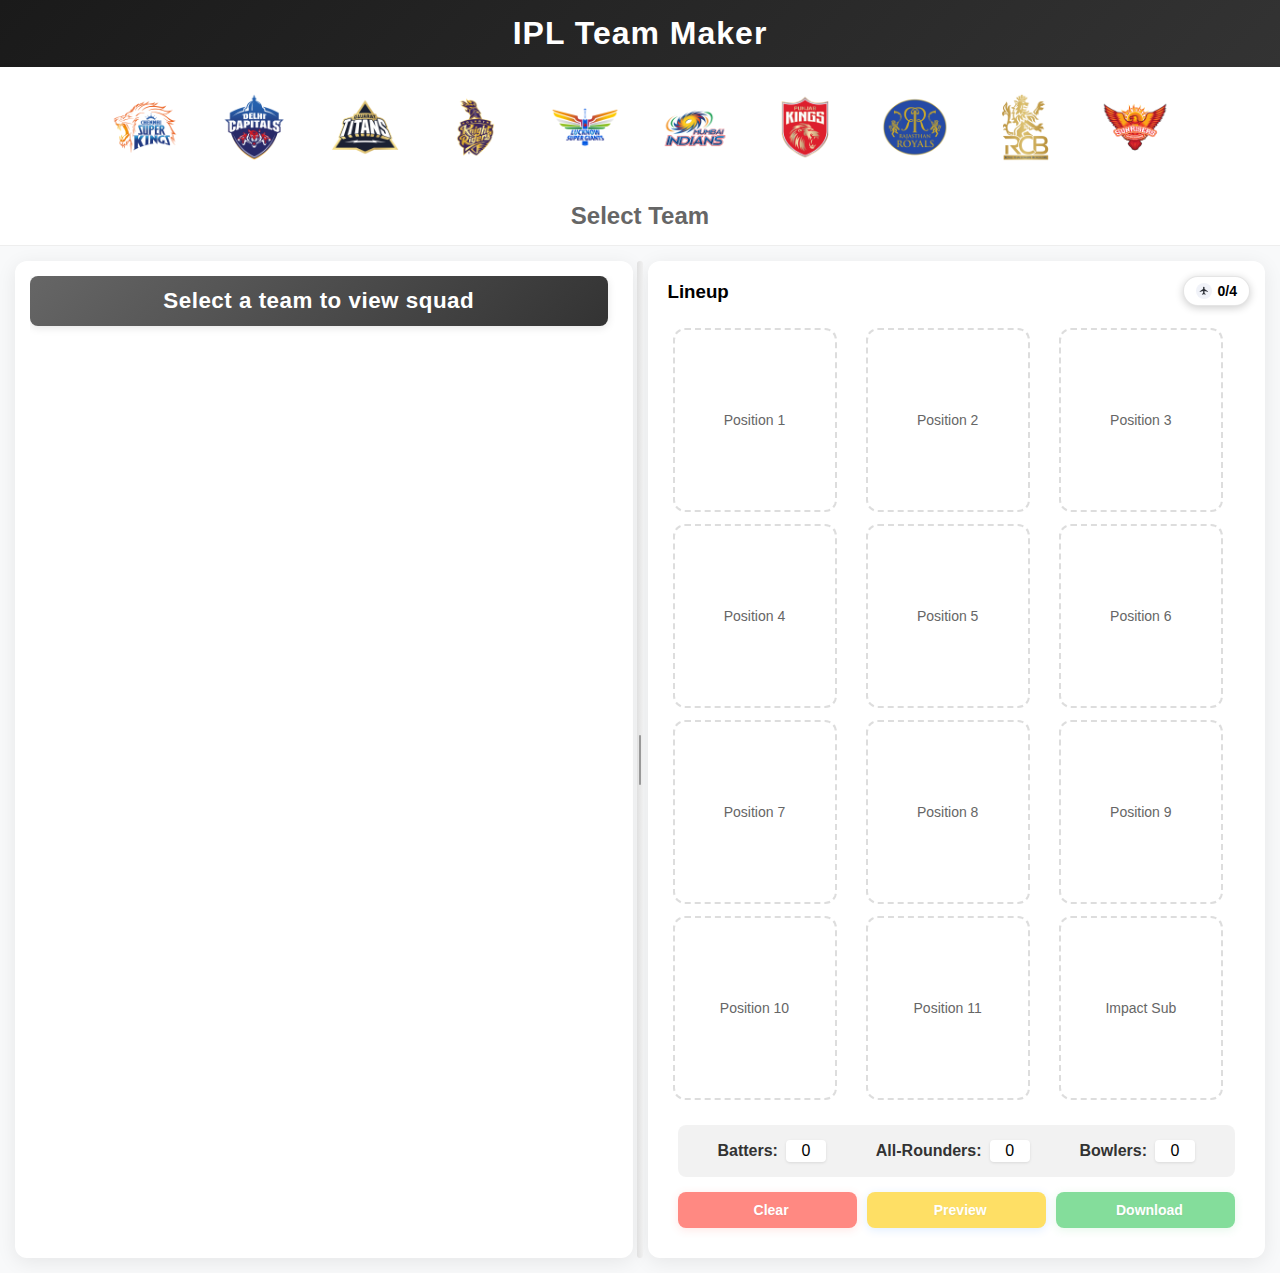
<file: index.html>
<!DOCTYPE html>
<html lang="en">
<head>
    <meta charset="UTF-8">
    <meta name="viewport" content="width=device-width, initial-scale=1.0">
    <title>IPL Team Maker</title>
    <link rel="stylesheet" href="styles.css">
</head>
<body>
    <header>
        <h1>IPL Team Maker</h1>
    </header>

    <div class="container-fluid d-flex justify-content-center">
        <div class="col-12 col-md-12 col-lg-12 col-xl-10 col-xxl-10" id="list">
            <div class="vn-teamOverviewWrap">
                <div class="vn-teamNav">
                    <ul class="teams-logo-slider">
                        <li>
                            <div class="ap-logoteam-wrp" data-team="CSK">
                                <div class="right-tick">
                                    <i class="fa fa-check"></i>
                                </div>
                                <img src="header_logos/logos/CSK_logo.png" alt="CSK">
                            </div>
                        </li>
                        <li>
                            <div class="ap-logoteam-wrp" data-team="DC">
                                <img src="header_logos/logos/DC_logo.png" alt="DC">
                            </div>
                        </li>
                        <li>
                            <div class="ap-logoteam-wrp" data-team="GT">
                                <img src="header_logos/logos/GT_logo.png" alt="GT">
                            </div>
                        </li>
                        <li>
                            <div class="ap-logoteam-wrp" data-team="KKR">
                                <img src="header_logos/logos/KKR_logo.png" alt="KKR">
                            </div>
                        </li>
                        <li>
                            <div class="ap-logoteam-wrp" data-team="LSG">
                                <img src="header_logos/logos/LSG_logo.png" alt="LSG">
                            </div>
                        </li>
                        <li>
                            <div class="ap-logoteam-wrp" data-team="MI">
                                <img src="header_logos/logos/MI_logo.png" alt="MI">
                            </div>
                        </li>
                        <li>
                            <div class="ap-logoteam-wrp" data-team="PBKS">
                                <img src="header_logos/logos/PBKS_logo.png" alt="PBKS">
                            </div>
                        </li>
                        <li>
                            <div class="ap-logoteam-wrp" data-team="RR">
                                <img src="header_logos/logos/RR_logo.png" alt="RR">
                            </div>
                        </li>
                        <li>
                            <div class="ap-logoteam-wrp" data-team="RCB">
                                <img src="header_logos/logos/RCB_logo.png" alt="RCB">
                            </div>
                        </li>
                        <li>
                            <div class="ap-logoteam-wrp" data-team="SRH">
                                <img src="header_logos/logos/SRH_logo.png" alt="SRH">
                            </div>
                        </li>
                    </ul>
                </div>
            </div>
        </div>
    </div>

    <div id="team-name">
        <h2>Select Team</h2>
    </div>

    <div id="main-container">
        <div id="squad-view">
            <div id="squad">
                <!-- Squad players will be dynamically added here -->
            </div>
        </div>
        <!-- Resizer will be added by JavaScript -->
        <div id="playing-team">
            <h3>Lineup</h3>
            <div id="positions">
                <!-- Positions will be dynamically added here -->
            </div>
        </div>
    </div>

    <div id="popup-message" class="popup-hidden">
        <span class="popup-text">Maximum of 4 foreign players allowed in the playing team!</span>
        <button class="popup-close">×</button>
    </div>

    <script src="script.js"></script>
    <script src="https://html2canvas.hertzen.com/dist/html2canvas.min.js"></script>
</body>
</html>
</file>
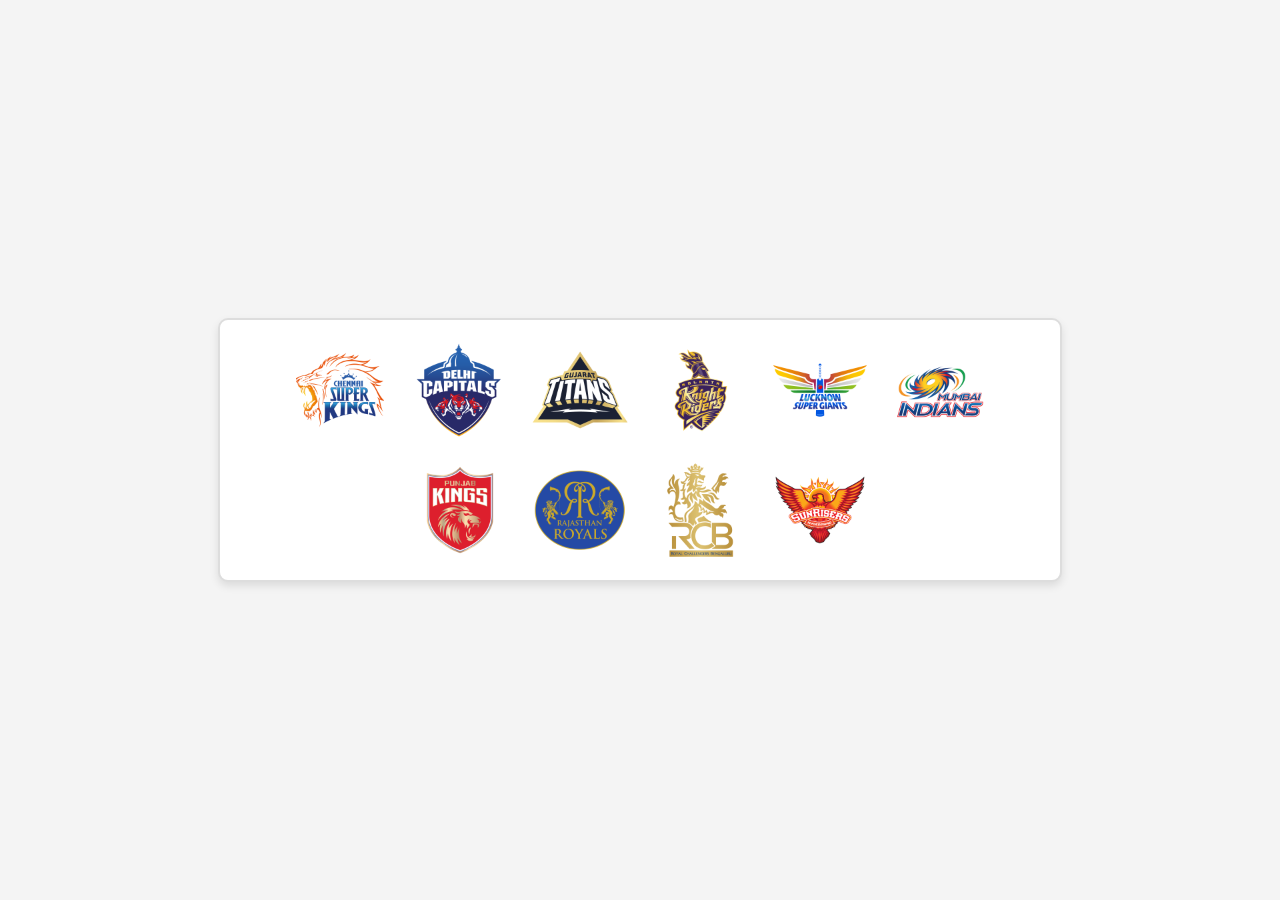
<file: header_logos/index.html>
<!DOCTYPE html>
<html lang="en">
<head>
    <meta charset="UTF-8">
    <meta name="viewport" content="width=device-width, initial-scale=1.0">
    <title>IPL Teams Logo Display</title>
    <link rel="stylesheet" href="styles.css">
</head>
<body>
    <div class="teams-container">
        <ul class="teams-logo-list" id="teams-logo-list">
            <!-- Logos will be dynamically inserted here by JavaScript -->
        </ul>
    </div>

    <script src="script.js"></script>
</body>
</html>
</file>
<file: styles.css>
/* Modern Base Styles */
body {
  font-family: 'Segoe UI', -apple-system, BlinkMacSystemFont, sans-serif;
  background-color: #f8f9fa;
  margin: 0;
  padding: 0;
  min-height: 100vh;
  display: flex;
  flex-direction: column;
}

header {
  background: linear-gradient(135deg, #1a1a1a, #333);
  color: #fff;
  padding: 10px 0;
  text-align: center;
  box-shadow: 0 2px 10px rgba(0, 0, 0, 0.1);
  flex-shrink: 0;
}

header h1 {
  margin: 5px 0;
  font-weight: 600;
  letter-spacing: 1px;
}

/* Team Logo Section */
.vn-teamOverviewWrap {
  width: 100%;
  background-color: #fff;
  padding: 15px 0;
  box-shadow: 0 2px 8px rgba(0, 0, 0, 0.05);
}

.vn-teamNav {
  width: 100%;
}

.teams-logo-slider {
  display: flex;
  justify-content: center;
  align-items: center;
  gap: 20px;
  flex-wrap: wrap;
  list-style: none;
  padding: 0;
  margin: 0;
}

.ap-logoteam-wrp {
  position: relative;
  width: 70px;
  height: 70px;
  cursor: pointer;
  transition: all 0.2s ease;
  padding: 10px;
  border-radius: 8px;
  display: flex;
  align-items: center;
  justify-content: center;
}

.ap-logoteam-wrp img {
  width: 100%;
  height: 100%;
  object-fit: contain;
  transition: all 0.2s ease;
}

.ap-logoteam-wrp:hover {
  transform: scale(1.1);
  background-color: rgba(0, 0, 0, 0.05);
}

.ap-logoteam-wrp.selected {
  background-color: rgba(0, 0, 0, 0.05);
  transform: scale(1.1);
}

/* Right tick styling */
.right-tick {
  position: absolute;
  top: -5px;
  right: -5px;
  background-color: #4CAF50;
  color: white;
  width: 20px;
  height: 20px;
  border-radius: 50%;
  display: flex;
  align-items: center;
  justify-content: center;
  font-size: 12px;
  opacity: 0;
  transition: opacity 0.2s ease;
}

.ap-logoteam-wrp.selected .right-tick {
  opacity: 1;
}

/* Team Name Section */
#team-name {
  text-align: center;
  padding: 15px 0;
  background-color: #fff;
  border-bottom: 1px solid #eee;
}

#team-name h2 {
  margin: 0;
  font-size: 1.5rem;
  color: #333;
  font-weight: 600;
}

#main-container {
  display: flex;
  gap: 15px;
  margin: 15px;
  flex: 1;
  position: relative;
  height: calc(100vh - 120px);
}

/* Resizer styles */
#resizer {
  width: 6px;
  background: linear-gradient(90deg, #e0e0e0, #f0f0f0);
  cursor: col-resize;
  position: absolute;
  top: 0;
  bottom: 0;
  left: 50%;
  transform: translateX(-50%);
  z-index: 100;
  transition: background 0.2s ease;
  border-radius: 3px;
}

#resizer::after {
  content: '';
  position: absolute;
  left: 50%;
  top: 50%;
  transform: translate(-50%, -50%);
  height: 50px;
  width: 2px;
  background-color: #999;
  border-radius: 1px;
}

#resizer:hover {
  background: linear-gradient(90deg, #d0d0d0, #e0e0e0);
}

#squad-view, #playing-team {
  flex: 1;
  min-width: 360px;
  padding: 15px;
  background-color: #fff;
  border-radius: 12px;
  box-shadow: 0 4px 20px rgba(0, 0, 0, 0.08);
  display: flex;
  flex-direction: column;
  overflow: hidden;
}

#squad {
  display: flex;
  flex-direction: column;
  gap: 15px;
  overflow-y: auto;
  height: calc(100vh - 150px); /* Adjust this value based on your header heights */
  padding-right: 10px;
}

/* Grid containers with fixed size */
.players-container, #positions {
  display: grid;
  grid-template-columns: repeat(auto-fill, minmax(160px, 1fr));
  gap: 12px;
  padding: 10px;
  overflow-y: auto;
}

/* Player card with fixed dimensions */
.player-card {
  position: relative;
  background-color: #ffffff;
  width: 160px;
  height: 180px;
  border-radius: 12px;
  text-align: center;
  box-shadow: 0 4px 15px rgba(0, 0, 0, 0.08);
  border: 2px solid var(--team-primary);
  cursor: grab;
  display: flex;
  flex-direction: column;
  overflow: hidden;
  flex-shrink: 0;
  user-select: none;
  background: linear-gradient(to bottom, var(--team-secondary)05, var(--team-primary)05);
}

/* Image container with fixed dimensions */
.player-img {
  width: 160px;
  height: 120px;
  overflow: hidden;
  position: relative;
  background-color: #f5f5f5;
  flex-shrink: 0;
}

.player-img img {
  width: 100%;
  height: 100%;
  object-fit: cover;
  object-position: top center;
}

.player-info {
  padding: 4px 8px;
  margin-top: auto;
  display: flex;
  flex-direction: column;
  align-items: center;
  gap: 2px;
  margin-bottom: 4px;
  background-color: rgba(255, 255, 255, 0.95);
}

.player-name h2 {
  font-size: 13px;
  margin: 0;
  color: #1a1a1a;
  white-space: nowrap;
  overflow: hidden;
  text-overflow: ellipsis;
  line-height: 1.3;
}

.player-role {
  font-size: 11px;
  color: #666;
  margin: 0;
  line-height: 1.2;
}

/* Position indicator */
.position-indicator, .squad-position-indicator {
  background-color: var(--team-primary);
  color: var(--team-secondary);
  padding: 2px 6px;
  font-size: 11px;
  font-weight: 600;
  margin: 0;
  position: static;
  border-radius: 4px;
  display: inline-block;
  margin-bottom: 2px;
}

/* Special styling for Impact Sub */
.position[data-position="12"] .position-indicator {
  background-color: #ff9800;
}

.squad-position-indicator {
  background-color: var(--team-secondary);
}

/* Role and status icons */
.role-icon {
  position: absolute;
  top: 8px;
  right: 8px;
  width: 22px;
  height: 22px;
  z-index: 10;
}

.status-icon {
  position: absolute;
  width: 22px;
  height: 22px;
  z-index: 10;
}

.foreign-icon {
  top: 8px;
  left: 8px;
}

.captain-icon {
  top: 8px;
  left: 35px;
}

/* Remove button */
.remove-player {
  position: absolute;
  top: 35px;
  right: 8px;
  width: 22px;
  height: 22px;
  border-radius: 50%;
  background-color: rgba(255, 59, 48, 0.9);
  color: white;
  border: none;
  cursor: pointer;
  display: flex;
  align-items: center;
  justify-content: center;
  font-size: 14px;
  z-index: 10;
  transition: all 0.2s ease;
}

.remove-player:hover {
  background-color: #ff3b30;
  transform: scale(1.1);
}

/* Position box with fixed dimensions */
.position {
  position: relative;
  width: 160px;
  height: 180px;
  border: 2px dashed #ddd;
  border-radius: 12px;
  background-color: white;
  transition: all 0.2s;
  display: flex;
  align-items: center;
  justify-content: center;
  flex-shrink: 0;
}

.position.occupied {
  border: none;
  padding: 0;
}

/* Hover effects */
.player-card:hover {
  box-shadow: 0px 4px 8px rgba(0, 0, 0, 0.2);
  transform: translateY(-2px);
}

/* Add styling for section headers */
#squad-view h3, #playing-team h3 {
  margin: 0 0 10px 0;
  padding: 5px;
  position: sticky;
  top: 0;
  background-color: #fff;
  z-index: 1;
}

.player-card img {
  pointer-events: none;
  user-select: none;
  -webkit-user-select: none;
  -moz-user-select: none;
  -ms-user-select: none;
}

.player-card h2,
.player-card span {
  pointer-events: none;
  user-select: none;
  -webkit-user-select: none;
  -moz-user-select: none;
  -ms-user-select: none;
}

/* Add smooth transitions */
.player-card, .position {
  transition: all 0.2s ease;
}

/* Scrollbar styling */
#squad::-webkit-scrollbar,
#positions::-webkit-scrollbar {
  width: 8px;
}

#squad::-webkit-scrollbar-track,
#positions::-webkit-scrollbar-track {
  background: #f1f1f1;
  border-radius: 4px;
}

#squad::-webkit-scrollbar-thumb,
#positions::-webkit-scrollbar-thumb {
  background: #c1c1c1;
  border-radius: 4px;
  transition: all 0.2s ease;
}

#squad::-webkit-scrollbar-thumb:hover,
#positions::-webkit-scrollbar-thumb:hover {
  background: #a8a8a8;
}

/* Remove these as they're no longer needed */
#make-team-btn,
#make-team-section,
#make-team-section.visible,
.hidden {
  display: none;
}

.squad-section {
    margin-bottom: 20px;
    width: 100%;
}

.section-header {
    background: linear-gradient(135deg, var(--team-primary) 0%, var(--team-secondary) 100%);
    color: white;
    padding: 10px;
    margin: 0;
    border-radius: 8px;
    font-weight: 600;
    letter-spacing: 0.5px;
    box-shadow: 0 2px 8px rgba(0,0,0,0.1);
}

/* Update player-name to accommodate the icon */
.player-name {
    position: relative;
    padding: 0 5px;
}

/* Add a foreign player counter style */
#foreign-counter {
    position: absolute;
    top: 10px;
    right: 10px;
    background-color: #333;
    color: white;
    padding: 4px 8px;
    border-radius: 4px;
    font-size: 12px;
    z-index: 100;
}

/* Popup Message Styling */
#popup-message {
    position: fixed;
    bottom: 20px;
    right: 20px;
    background-color: rgba(255, 235, 235, 0.98);
    border-left: 4px solid #ff3b30;
    padding: 12px 20px;
    border-radius: 8px;
    box-shadow: 0 4px 15px rgba(255, 59, 48, 0.15);
    display: flex;
    align-items: center;
    gap: 12px;
    z-index: 1000;
    transform: translateX(120%);
    transition: transform 0.3s ease-in-out;
}

#popup-message.popup-show {
    transform: translateX(0);
}

.popup-hidden {
    transform: translateX(120%);
}

.popup-text {
    color: #cc2f2f;
    font-size: 14px;
    font-weight: 500;
}

.popup-close {
    background: none;
    border: none;
    color: #cc2f2f;
    font-size: 20px;
    cursor: pointer;
    padding: 0;
    display: flex;
    align-items: center;
    justify-content: center;
    width: 24px;
    height: 24px;
    border-radius: 50%;
    transition: all 0.2s ease;
}

.popup-close:hover {
    background-color: rgba(204, 47, 47, 0.1);
    transform: scale(1.1);
}

/* Add this to prevent transitions during resize */
body.resizing .player-card,
body.resizing .position,
body.resizing #squad-view,
body.resizing #playing-team {
    transition: none !important;
}

/* Update the JavaScript resize function minimum widths */

/* Add/update these styles */
.player-card {
    cursor: grab;
    user-select: none;
}

.player-card.dragging {
    opacity: 0.5;
    cursor: grabbing;
}

.position.dragover {
    border-color: #4CAF50;
    background-color: rgba(76, 175, 80, 0.1);
}

.position {
    position: relative;
    width: 160px;
    height: 180px;
    border: 2px dashed #ddd;
    border-radius: 12px;
    background-color: white;
    transition: all 0.2s;
    display: flex;
    align-items: center;
    justify-content: center;
    flex-shrink: 0;
}

.position.occupied {
    border: none;
    padding: 0;
}

.position-label {
    color: #666;
    font-size: 14px;
    pointer-events: none;
}

/* Add these styles for the foreign player counter */
.foreign-counter {
    position: absolute;
    top: 15px;
    right: 15px;
    background-color: #ffffff; /* White background */
    color: #000000; /* Black text */
    padding: 6px 12px;
    border-radius: 20px;
    font-size: 14px;
    font-weight: 600;
    display: flex;
    align-items: center;
    gap: 6px;
    box-shadow: 0 2px 8px rgba(0, 0, 0, 0.2);
    z-index: 2;
    border: 1px solid rgba(0, 0, 0, 0.1); /* Subtle border */
}

.foreign-counter img {
    width: 16px;
    height: 16px;
}

.foreign-counter span {
    color: #000000; /* Black text */
}

/* Update the limit reached style */
.foreign-counter.limit-reached span {
    color: #ff3b30; /* Keep the red warning color */
}

/* Add styles for the clear button */
.clear-lineup-btn {
    margin-top: auto; /* Push button to bottom */
    margin-bottom: 15px;
    padding: 10px 20px;
    background-color: #ff3b30;
    color: white;
    border: none;
    border-radius: 8px;
    font-size: 14px;
    font-weight: 600;
    cursor: pointer;
    display: flex;
    align-items: center;
    justify-content: center;
    gap: 8px;
    transition: all 0.2s ease;
    box-shadow: 0 2px 8px rgba(255, 59, 48, 0.2);
}

.clear-lineup-btn:hover {
    background-color: #ff453a;
    transform: translateY(-1px);
    box-shadow: 0 4px 12px rgba(255, 59, 48, 0.3);
}

.clear-lineup-btn:active {
    transform: translateY(0);
    box-shadow: 0 2px 4px rgba(255, 59, 48, 0.2);
}

.clear-lineup-btn i {
    font-size: 16px;
}

/* Add styles for the button container and buttons */
.lineup-buttons {
    margin-top: auto;
    margin-bottom: 15px;
    display: flex;
    gap: 10px;
    padding: 0 15px;
}

.lineup-btn {
    flex: 1;
    padding: 10px 15px;
    border: none;
    border-radius: 8px;
    font-size: 14px;
    font-weight: 600;
    cursor: pointer;
    display: flex;
    align-items: center;
    justify-content: center;
    gap: 8px;
    transition: all 0.2s ease;
    opacity: 0.6;
    pointer-events: none;
    color: #ffffff; /* Ensure text is white for all buttons */
    text-shadow: 0 1px 2px rgba(0, 0, 0, 0.1); /* Optional: add subtle text shadow for better readability */
}

.lineup-btn.active {
    opacity: 1;
    pointer-events: auto;
}

.lineup-btn:hover {
    transform: translateY(-1px);
}

.lineup-btn:active {
    transform: translateY(0);
}

/* Clear button specific styles */
.clear-btn {
    background-color: #ff3b30;
    color: white;
    box-shadow: 0 2px 8px rgba(255, 59, 48, 0.2);
}

.clear-btn:hover {
    background-color: #ff453a;
    box-shadow: 0 4px 12px rgba(255, 59, 48, 0.3);
}

/* Preview button specific styles */
.preview-btn {
    background-color: var(--team-primary);
    color: #ffffff; /* Ensure text is white */
    box-shadow: 0 2px 8px rgba(0, 122, 255, 0.2);
}

.preview-btn:hover {
    background-color: var(--team-secondary);
    box-shadow: 0 4px 12px rgba(0, 122, 255, 0.3);
}

/* Download button specific styles */
.download-btn {
    background-color: #34c759;
    color: white;
    box-shadow: 0 2px 8px rgba(52, 199, 89, 0.2);
}

.download-btn:hover {
    background-color: #32d058;
    box-shadow: 0 4px 12px rgba(52, 199, 89, 0.3);
}

/* Preview modal styles */
.preview-modal {
    display: none;
    position: fixed;
    top: 0;
    left: 0;
    width: 100%;
    height: 100%;
    background-color: rgba(0, 0, 0, 0.9);
    z-index: 1000;
    justify-content: center;
    align-items: center;
}

.modal-content {
    background-color: white;
    width: 100%;
    height: 100%;
    max-width: none;
    max-height: none;
    border-radius: 0;
    padding: 40px 20px;
    position: relative;
    overflow-y: auto;
}

/* Update modal header styles */
.modal-content h2 {
    text-align: center;
    font-size: 24px;
    margin-bottom: 30px;
    color: var(--team-primary);
}

/* Update close button styles */
.modal-close {
    position: absolute;
    top: 20px;
    right: 20px;
    background-color: rgba(0, 0, 0, 0.1);
    border: none;
    width: 40px;
    height: 40px;
    border-radius: 50%;
    font-size: 24px;
    cursor: pointer;
    color: #333;
    display: flex;
    align-items: center;
    justify-content: center;
    transition: all 0.2s ease;
}

.modal-close:hover {
    background-color: rgba(0, 0, 0, 0.2);
    transform: scale(1.1);
}

/* Update preview players grid */
.preview-players {
    display: grid;
    grid-template-columns: repeat(auto-fill, minmax(200px, 1fr));
    gap: 20px;
    padding: 20px;
    max-width: 1200px;
    margin: 0 auto;
    justify-items: center;
}

/* Add animation for modal opening */
.preview-modal.active {
    display: flex;
    animation: modalFadeIn 0.3s ease;
}

@keyframes modalFadeIn {
    from {
        opacity: 0;
    }
    to {
        opacity: 1;
    }
}

/* Add styles for preview cards */
.preview-modal .player-card {
    width: 200px;
    height: 220px;
    margin: 0 auto;
    display: flex;
    flex-direction: column;
    align-items: center;
}

.preview-modal .player-card .remove-player {
    display: none; /* Hide remove button in preview */
}

.preview-modal .player-card .player-name h2 {
    font-size: 14px; /* Smaller font size for player names */
    margin: 4px 0;
    color: #333;
}

.preview-modal .player-card .player-role {
    font-size: 12px; /* Smaller font size for role */
    color: #666;
    display: block; /* Ensure role is visible */
    margin-top: 2px;
}

.preview-modal .player-card .position-indicator {
    font-size: 12px;
    padding: 2px 6px;
    margin-bottom: 4px;
}

/* Ensure player info is properly spaced */
.preview-modal .player-info {
    padding: 8px;
    display: flex;
    flex-direction: column;
    gap: 2px;
}

/* Update preview card image styles */
.preview-modal .player-card .player-img {
    width: 100%;
    height: 120px;
    display: flex;
    align-items: center;
    justify-content: center;
    overflow: hidden;
    background-color: #f5f5f5;
}

.preview-modal .player-card .player-img img {
    width: 100%;
    height: 100%;
    object-fit: contain; /* Change from cover to contain */
    object-position: center; /* Center the image */
    padding: 5px; /* Add slight padding */
}

:root {
    --team-primary: #FECB00;    /* Default CSK yellow */
    --team-secondary: #1C1C72;  /* Default CSK blue */
    --team-accent: #FFFFFF;     /* Default white */
}

#team-name h2 {
    color: var(--team-primary);
    text-shadow: 1px 1px 2px var(--team-secondary)40;
}

.subsection-header {
    font-size: 1.1em;
    color: #333;
    margin: 15px 0 10px 10px;
    padding: 8px 15px;
    background: rgba(0,0,0,0.05);
    border-radius: 4px;
}

.squad-subsection {
    margin-bottom: 20px;
}

.squad-subsection:last-child {
    margin-bottom: 0;
}

.main-squad-header {
    margin-bottom: 20px !important;
    font-size: 1.4em !important;
    padding: 12px 15px !important;
}

.player-type-counter {
    display: flex;
    justify-content: space-around;
    padding: 15px;
    margin: 15px;
    background: rgba(0, 0, 0, 0.05);
    border-radius: 8px;
}

.counter-item {
    display: flex;
    align-items: center;
    gap: 8px;
}

.counter-label {
    font-weight: 600;
    color: #333;
}

.counter-value {
    background: white;
    padding: 2px 8px;
    border-radius: 4px;
    min-width: 24px;
    text-align: center;
    box-shadow: 0 1px 3px rgba(0,0,0,0.1);
}

/* Add these styles for the initial state */
.main-squad-header {
    text-align: center;
    color: #666;
    font-size: 1.2em;
    padding: 20px;
    background: rgba(0, 0, 0, 0.05);
    border-radius: 8px;
    margin: 20px;
}

#team-name h2 {
    color: #666; /* Default color before team selection */
}

/* Update this style to handle initial state */
.section-header {
    background: linear-gradient(135deg, #666 0%, #333 100%); /* Default gradient before team selection */
    color: white;
    padding: 10px;
    margin: 0;
    border-radius: 8px;
    font-weight: 600;
    letter-spacing: 0.5px;
    box-shadow: 0 2px 8px rgba(0,0,0,0.1);
}
</file>
<file: header_logos/styles.css>
/* Reset default margin and padding */
body, ul, li {
  margin: 0;
  padding: 0;
  box-sizing: border-box;
}

/* Center the container on the page */
body {
  display: flex;
  justify-content: center;
  align-items: center;
  height: 100vh;
  background-color: #f4f4f4;
  font-family: Arial, sans-serif;
}

/* Teams container */
.teams-container {
  width: 80%;
  max-width: 800px;
  border: 2px solid #ddd;
  border-radius: 10px;
  background-color: #fff;
  box-shadow: 0 4px 8px rgba(0, 0, 0, 0.1);
  padding: 20px;
}

/* Teams logo list */
.teams-logo-list {
  display: flex;
  flex-wrap: wrap;
  justify-content: center;
  list-style: none;
  gap: 20px; /* Space between logos */
}

/* Individual logo wrapper */
.ap-logoteam-wrp {
  display: flex;
  justify-content: center;
  align-items: center;
}

/* Logo images */
.ap-logoteam-wrp img {
  width: 100px;
  height: auto;
  transition: transform 0.3s ease;
}

/* Hover effect on logos */
.ap-logoteam-wrp img:hover {
  transform: scale(1.1);
}
</file>
